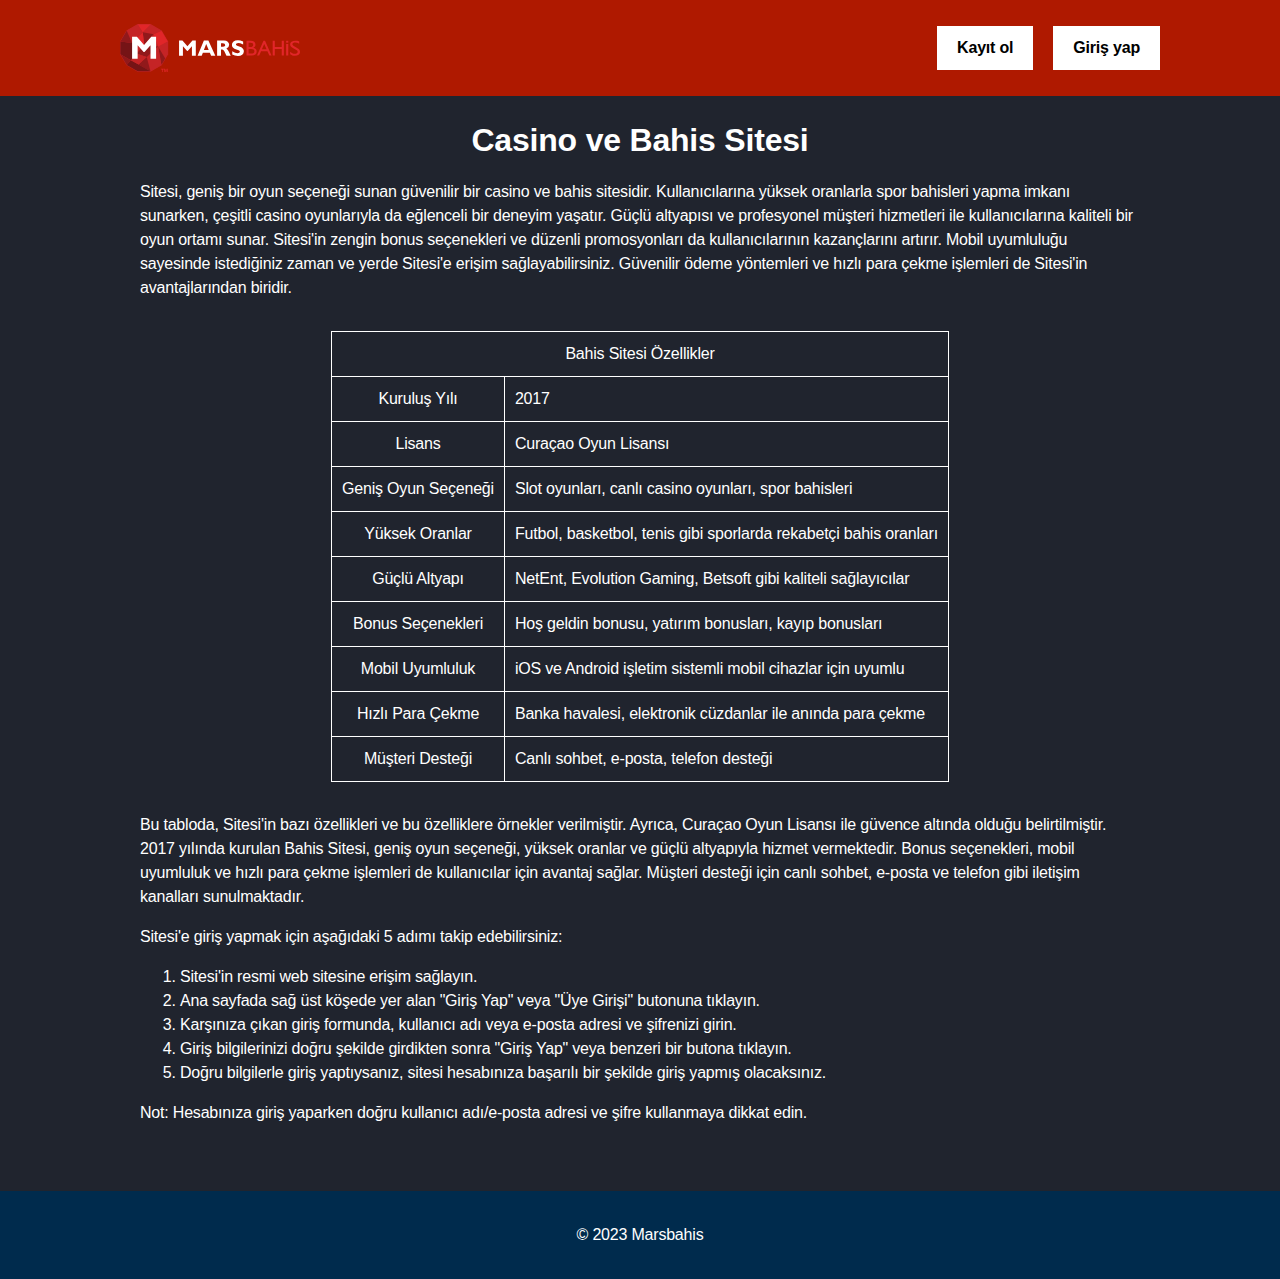
<file: index.html>
<!DOCTYPE html><html lang="tr"><head><meta charset="UTF-8"><meta name="viewport" content="width=device-width, initial-scale=1.0"><title>Marsbahis Giriş Adresi 2023 | Casino ve Bahis Sitesi</title><link rel="stylesheet" href="style.cbf093ed.css"></head><body> <header> <div> <div class="logo_container"> <a href="/"> <img src="logo.3bf34239.svg" alt="logo"> </a> </div> <div class="buttons"> <a href="/">Kayıt ol</a> <a href="/">Giriş yap</a> </div> </div> </header> <main> <section> <h1>Casino ve Bahis Sitesi</h1> <p>Sitesi, geniş bir oyun seçeneği sunan güvenilir bir casino ve bahis sitesidir. Kullanıcılarına yüksek oranlarla spor bahisleri yapma imkanı sunarken, çeşitli casino oyunlarıyla da eğlenceli bir deneyim yaşatır. Güçlü altyapısı ve profesyonel müşteri hizmetleri ile kullanıcılarına kaliteli bir oyun ortamı sunar. Sitesi'in zengin bonus seçenekleri ve düzenli promosyonları da kullanıcılarının kazançlarını artırır. Mobil uyumluluğu sayesinde istediğiniz zaman ve yerde Sitesi'e erişim sağlayabilirsiniz. Güvenilir ödeme yöntemleri ve hızlı para çekme işlemleri de Sitesi'in avantajlarından biridir. </p> <div class="table_container"> <table> <tbody> <tr> <td colspan="2">Bahis Sitesi Özellikler</td> </tr> <tr> <td>Kuruluş Yılı</td> <td>2017</td> </tr> <tr> <td>Lisans</td> <td>Curaçao Oyun Lisansı</td> </tr> <tr> <td>Geniş Oyun Seçeneği</td> <td>Slot oyunları, canlı casino oyunları, spor bahisleri</td> </tr> <tr> <td>Yüksek Oranlar</td> <td>Futbol, basketbol, tenis gibi sporlarda rekabetçi bahis oranları</td> </tr> <tr> <td>Güçlü Altyapı</td> <td>NetEnt, Evolution Gaming, Betsoft gibi kaliteli sağlayıcılar</td> </tr> <tr> <td>Bonus Seçenekleri</td> <td>Hoş geldin bonusu, yatırım bonusları, kayıp bonusları</td> </tr> <tr> <td>Mobil Uyumluluk</td> <td>iOS ve Android işletim sistemli mobil cihazlar için uyumlu</td> </tr> <tr> <td>Hızlı Para Çekme</td> <td>Banka havalesi, elektronik cüzdanlar ile anında para çekme</td> </tr> <tr> <td>Müşteri Desteği</td> <td>Canlı sohbet, e-posta, telefon desteği</td> </tr> </tbody> </table> </div> <p>Bu tabloda, Sitesi'in bazı özellikleri ve bu özelliklere örnekler verilmiştir. Ayrıca, Curaçao Oyun Lisansı ile güvence altında olduğu belirtilmiştir. 2017 yılında kurulan Bahis Sitesi, geniş oyun seçeneği, yüksek oranlar ve güçlü altyapıyla hizmet vermektedir. Bonus seçenekleri, mobil uyumluluk ve hızlı para çekme işlemleri de kullanıcılar için avantaj sağlar. Müşteri desteği için canlı sohbet, e-posta ve telefon gibi iletişim kanalları sunulmaktadır. </p> <p>Sitesi'e giriş yapmak için aşağıdaki 5 adımı takip edebilirsiniz:</p> <ol> <li>Sitesi'in resmi web sitesine erişim sağlayın.</li> <li>Ana sayfada sağ üst köşede yer alan "Giriş Yap" veya "Üye Girişi" butonuna tıklayın.</li> <li>Karşınıza çıkan giriş formunda, kullanıcı adı veya e-posta adresi ve şifrenizi girin.</li> <li>Giriş bilgilerinizi doğru şekilde girdikten sonra "Giriş Yap" veya benzeri bir butona tıklayın.</li> <li>Doğru bilgilerle giriş yaptıysanız, sitesi hesabınıza başarılı bir şekilde giriş yapmış olacaksınız.</li> </ol> <p>Not: Hesabınıza giriş yaparken doğru kullanıcı adı/e-posta adresi ve şifre kullanmaya dikkat edin.</p> </section> </main> <footer> <div> <span>© 2023 Marsbahis</span> </div> </footer> <script type="text/javascript" src="main.116055be.js"></script> </body></html>
</file>
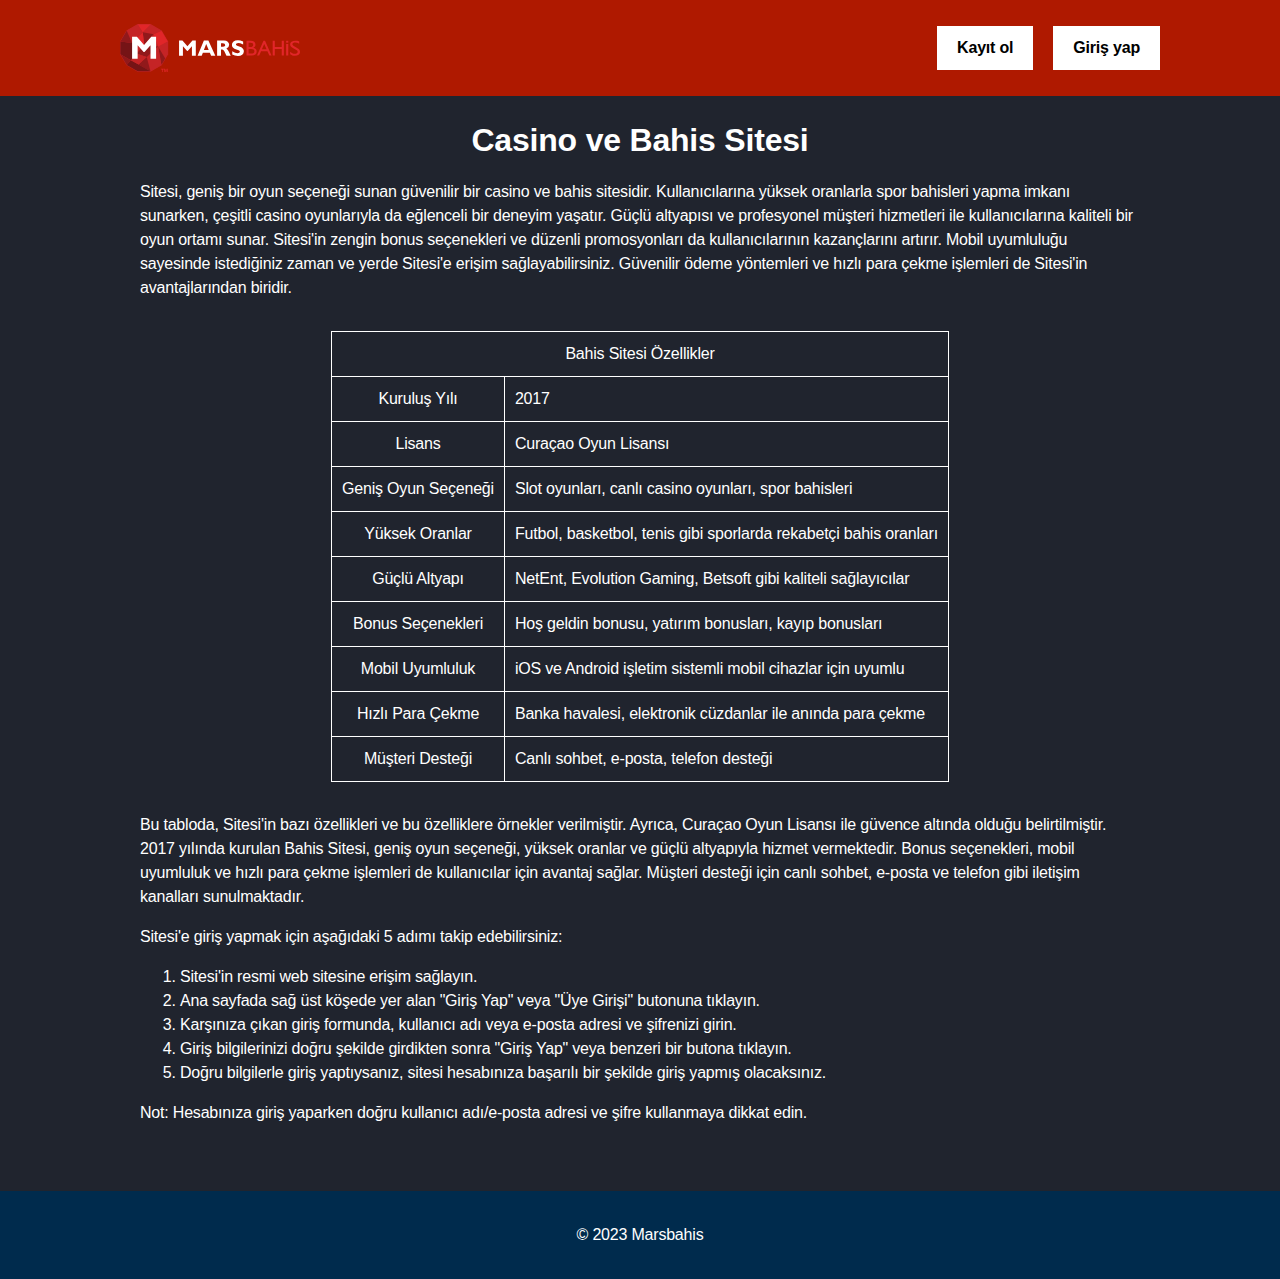
<file: src/index.html>
<!DOCTYPE html>
<html lang="tr">
  <head>
    <meta charset="UTF-8">
    <meta name="viewport" content="width=device-width, initial-scale=1.0">
    <title>Marsbahis Giriş Adresi 2023 | Casino ve Bahis Sitesi</title>
    <link rel="stylesheet" href="./styles/style.css">
  </head>
  <body>
    <header>
      <div>
        <div class="logo_container">
          <a href="/">
            <img src="images/logo.svg" alt="logo">
          </a>
        </div>
        <div class="buttons">
          <a href="/">Kayıt ol</a>
          <a href="/">Giriş yap</a>
        </div>
      </div>
    </header>
    <main>
      <section>
        <h1>Casino ve Bahis Sitesi</h1>
        <p>Sitesi, geniş bir oyun seçeneği sunan güvenilir bir casino ve bahis sitesidir.
          Kullanıcılarına yüksek oranlarla spor bahisleri yapma imkanı sunarken, 
          çeşitli casino oyunlarıyla da eğlenceli bir deneyim yaşatır. Güçlü altyapısı 
          ve profesyonel müşteri hizmetleri ile kullanıcılarına kaliteli bir oyun ortamı 
          sunar. Sitesi'in zengin bonus seçenekleri ve düzenli promosyonları da 
          kullanıcılarının kazançlarını artırır. Mobil uyumluluğu sayesinde istediğiniz 
          zaman ve yerde Sitesi'e erişim sağlayabilirsiniz. Güvenilir ödeme 
          yöntemleri ve hızlı para çekme işlemleri de Sitesi'in avantajlarından biridir.
        </p>
        <div class="table_container">
          <table>
            <tbody>
              <tr>
                <td colspan="2">Bahis Sitesi Özellikler</td>
              </tr>
              <tr>
                <td>Kuruluş Yılı</td>
                <td>2017</td>
              </tr>
              <tr>
                <td>Lisans</td>
                <td>Curaçao Oyun Lisansı</td>
              </tr>
              <tr>
                <td>Geniş Oyun 
                  Seçeneği</td>
                <td>Slot oyunları, canlı casino oyunları, spor bahisleri</td>
              </tr>
              <tr>
                <td>Yüksek Oranlar</td>
                <td>Futbol, basketbol, tenis gibi sporlarda rekabetçi 
                  bahis oranları</td>
              </tr>
              <tr>
                <td>Güçlü Altyapı</td>
                <td>NetEnt, Evolution Gaming, Betsoft gibi kaliteli 
                  sağlayıcılar</td>
              </tr>
              <tr>
                <td>Bonus 
                  Seçenekleri</td>
                <td>Hoş geldin bonusu, yatırım bonusları, kayıp bonusları</td>
              </tr>
              <tr>
                <td>Mobil Uyumluluk</td>
                <td>iOS ve Android işletim sistemli mobil cihazlar için 
                  uyumlu</td>
              </tr>
              <tr>
                <td>Hızlı Para Çekme</td>
                <td>Banka havalesi, elektronik cüzdanlar ile anında para 
                  çekme</td>
              </tr>
              <tr>
                <td>Müşteri Desteği</td>
                <td>Canlı sohbet, e-posta, telefon desteği</td>
              </tr>
            </tbody>
          </table>
        </div>
        <p>Bu tabloda, Sitesi'in bazı özellikleri ve bu özelliklere örnekler verilmiştir. 
          Ayrıca, Curaçao Oyun Lisansı ile güvence altında olduğu belirtilmiştir. 
          2017 yılında kurulan Bahis Sitesi, geniş oyun seçeneği, yüksek oranlar ve 
          güçlü altyapıyla hizmet vermektedir. Bonus seçenekleri, mobil uyumluluk 
          ve hızlı para çekme işlemleri de kullanıcılar için avantaj sağlar. Müşteri 
          desteği için canlı sohbet, e-posta ve telefon gibi iletişim kanalları 
          sunulmaktadır.
        </p>
        <p>Sitesi'e giriş yapmak için aşağıdaki 5 adımı takip edebilirsiniz:</p>
        <ol>
          <li>Sitesi'in resmi web sitesine erişim sağlayın.</li>
          <li>Ana sayfada sağ üst köşede yer alan "Giriş Yap" veya "Üye Girişi" 
            butonuna tıklayın.</li>
          <li>Karşınıza çıkan giriş formunda, kullanıcı adı veya e-posta adresi ve 
            şifrenizi girin.</li>
          <li>Giriş bilgilerinizi doğru şekilde girdikten sonra "Giriş Yap" veya 
            benzeri bir butona tıklayın.</li>
          <li>Doğru bilgilerle giriş yaptıysanız, sitesi hesabınıza başarılı bir şekilde
            giriş yapmış olacaksınız.</li>
        </ol>
        <p>Not: Hesabınıza giriş yaparken doğru kullanıcı adı/e-posta adresi ve şifre 
          kullanmaya dikkat edin.</p>
      </section>
    </main>
    <footer>
      <div>
        <span>© 2023 Marsbahis</span>
      </div>
    </footer>
    <script type="text/javascript" src="scripts/main.js"></script>
  </body>
</html>
</file>
<file: style.cbf093ed.css>
*{box-sizing:border-box;font-family:-apple-system,BlinkMacSystemFont,Segoe UI,Roboto,Helvetica Neue,Arial,sans-serif;scroll-behavior:smooth}body{font-size:16px;line-height:1.5;letter-spacing:-.2px;background-color:#20242e}a,body,div,footer,h1,h2,h3,header,li,table,tbody,td,tr{margin:0;padding:0}header{position:relative;z-index:1000;gap:40px;top:0;left:0;right:0;justify-content:center;padding:3px 10px;background-color:#af1900;text-align:center;color:#fff}header>div{display:flex;justify-content:space-between;align-items:center;max-width:1040px;margin:0 auto}.buttons{display:flex;gap:20px}.buttons>a{background-color:#fff;white-space:nowrap;padding:10px 20px;color:#000;text-decoration:none;font-weight:600}.table_container{overflow:auto}main{max-width:1040px;margin:0 auto}footer{margin-top:30px;background-color:#002b4d;padding:32px 0}footer>div{max-width:1040px;margin:0 auto;color:#fff}.logo_container{display:flex;align-items:center;height:90px}.logo_container>a{width:180px;height:48px;display:inline-block}main>div:first-of-type{border-bottom:1px solid #ed1c24}.center_image{position:relative;left:50%;transform:translateX(-50%);margin-top:30px;width:60%}section{padding:0 20px 20px}section:first-of-type{padding:20px}h1{text-align:center}h1,p{color:#fff}video{position:relative;left:50%;transform:translateX(-50%);margin-top:20px}.animebutton_container{display:flex;justify-content:center;padding:15px 0}.animebutton{display:block;width:233px;height:52px;line-height:52px;animation:zoom 1.5s infinite;border-radius:20px;font-weight:700;transition:transform .2s;background-color:#af1900;text-align:center;color:#fff;text-decoration:none}h2,h3,h4{color:#fff;font-size:28px;font-weight:600;line-height:1.3;letter-spacing:-1.2px}table{display:block;margin:15px auto;border-collapse:collapse;width:fit-content;overflow:auto;min-width:450px}tbody{width:100%}table td{border:1px solid #fff;padding:10px;color:#fff;vertical-align:middle}td:first-of-type{text-align:center}li{color:#fff}.image_container{align-items:center;justify-content:space-between;display:flex;margin-top:30px;gap:30px}.marsbahis_image{width:40%;height:100%}.canli,.destek,.giris{width:300px}.list_titles>li>a{color:#fff;text-decoration:none}.container{display:flex;gap:30px;justify-content:space-between;align-items:center}.questions-title{font-weight:700;font-size:24px;color:#fff;margin-top:60px;margin-bottom:30px}.dropdown{min-width:15em;position:relative;margin-top:16px}.select{background:#af1900;color:#fff;display:flex;justify-content:space-between;align-items:center;border:2px solid #af1900;border-radius:.5em;padding:12px 16px;cursor:pointer}.selected{font-size:18px;font-weight:500}.select-clicked{border:1px solid #ffd60e;border-bottom:none}.caret{width:0;height:0;border-left:5px solid transparent;border-right:5px solid transparent;border-top:6px solid #fff;transition:.3s}.caret-rotate{transform:rotate(180deg)}.menu{list-style:none;border:1px solid #af1900;box-shadow:0 .5em 1em rgba(0,0,0,.2);border-radius:.5em;color:#9fa5b5;top:3em;width:100%;opacity:0;display:none;transition:.2s;z-index:1;margin-top:16px}.menu li{padding:12px 16px;border-radius:.5em;cursor:pointer;font-size:15px;display:flex;gap:10px;align-items:center}.menu-open{display:block;padding-left:0;opacity:1;color:#fff;background-color:#af1900;opacity:.8}.dropdown__element{display:flex;flex-direction:row-reverse;justify-content:space-between}.dropdown--last{margin-bottom:93px}footer>div{text-align:center}@keyframes zoom{0%,to{transform:scale(1)}50%{transform:scale(1.2)}}@media (max-width:1024px){.dropdown{width:auto;margin-left:0}}@media (max-width:900px){.container{flex-direction:column}.homepage{width:100%}}@media (max-width:720px){header>div{flex-direction:column}.center_image{width:100%}.image_container{flex-direction:column}.marsbahis_image{width:100%}.dropdown{width:calc(100% - 32px);margin-left:16px}.select{gap:10px}.menu li,.selected{font-size:13px}}
/*# sourceMappingURL=style.cbf093ed.css.map */
</file>
<file: src/styles/style.css>
* {
  box-sizing: border-box;
  font-family: -apple-system, BlinkMacSystemFont, "Segoe UI", Roboto, "Helvetica Neue",Arial,sans-serif;
  scroll-behavior: smooth;
}

body {
  font-size: 16px;
  line-height: 1.5;
  letter-spacing: -.2px;
  background-color: rgba(32,36,46,1);
}

body, a, div, h1, h2, h3, header, footer, li, table, tr, td, tbody {
  margin: 0;
  padding: 0;
}

header {
  position: relative;
  z-index: 1000;
  gap: 40px;
  top: 0;
  left: 0;
  right: 0;
  justify-content: center;
  padding: 3px 10px;
  background-color: #af1900;
  text-align: center;
  color: #fff;
}

header > div {
  display: flex;
  justify-content: space-between;
  align-items: center;
  max-width: 1040px;
  margin: 0 auto;
}
.buttons {
  display: flex;
  gap: 20px;
}

.buttons > a {
  background-color: white;
  white-space: nowrap;
  padding: 10px 20px;
  color: black;
  text-decoration: none;
  font-weight: 600;
}

.table_container {
  overflow: auto;
}

main {
  max-width: 1040px;
  margin: 0 auto;
}

footer {
  margin-top: 30px;
  background-color: #002b4d;
  padding: 32px 0;
}

footer > div {
  max-width: 1040px;
  margin: 0 auto;
  color: #fff;
}

.logo_container {
  display: flex;
  align-items: center;
  height: 90px;
}

.logo_container > a {
  width: 180px;
  height: 48px;
  display: inline-block;
}

main > div:first-of-type {
  border-bottom: 1px solid #ed1c24;
}

.center_image {
  position: relative;
  left: 50%;
  transform: translateX(-50%);
  margin-top: 30px;
  width: 60%;
}

section {
  padding: 20px;
  padding-top: 0;
}

section:first-of-type {
  padding: 20px;
}

h1 {
  color: #fff;
  text-align: center;
}

p {
  color: #fff;
}

video {
  position: relative;
  left: 50%;
  transform: translateX(-50%);
  margin-top: 20px;
}

.animebutton_container {
  display: flex;
  justify-content: center;
  padding: 15px 0;
}

.animebutton {
  display: block;
  width: 233px;
  height: 52px;
  line-height: 52px;
  animation: 1.5s infinite zoom;
  border-radius: 20px;
  font-weight: 700;
  transition: transform 0.2s;
  background-color: #af1900;
  text-align: center;
  color: #fff;
  text-decoration: none;
}

h2, h3, h4 {
  color: #fff;
  font-size: 28px;
  font-weight: 600;
  line-height: 1.3;
  letter-spacing: -1.2px;
}

table {
  display: block;
  margin: 15px auto;
  border-collapse: collapse;
  width: fit-content;
  overflow: auto;
  min-width: 450px;
}

tbody {
  width: 100%;
}

table td {
  border: 1px solid #fff;
  padding: 10px;
  color: #fff;
  vertical-align: middle;
}

td:first-of-type {
  text-align: center;
}

li {
  color: #fff;
}

.image_container {
  align-items: center;
  justify-content: space-between;
  display: flex;
  margin-top: 30px;
  gap: 30px;
}

.marsbahis_image {
  width: 40%;
  height: 100%;
}

.canli, .destek, .giris {
  width: 300px;
}

.list_titles > li > a {
  color: #fff;
  text-decoration: none;
}

.container {
  display: flex;
  gap: 30px;
  justify-content: space-between;
  align-items: center;
}


.questions-title {
  font-weight: 700;
  font-size: 24px;
  color: white;
  margin-top: 60px;
  margin-bottom: 30px;
}

.dropdown {
  min-width: 15em;
  position: relative;
  margin-top: 16px;
}

.select {
  background: #af1900;
  color: #fff;
  display: flex;
  justify-content: space-between;
  align-items: center;
  border: 2px #af1900 solid;
  border-radius: 0.5em;
  padding: 12px 16px;
  cursor: pointer;
}

.selected {
  font-size: 18px;
  font-weight: 500;
}

.select-clicked {
  border: 1px #FFD60E solid;
  border-bottom: none;
}

.caret {
  width: 0;
  height: 0;
  border-left: 5px solid transparent;
  border-right: 5px solid transparent;
  border-top: 6px solid #fff;
  transition: 0.3s;
}

.caret-rotate {
  transform: rotate(180deg);
}

.menu {
  list-style: none;
  border: 1px #af1900 solid;
  box-shadow: 0 0.5em 1em rgba(0, 0, 0, 0.2);
  border-radius: 0.5em;
  color: #9fa5b5;
  top: 3em;
  width: 100%;
  opacity: 0;
  display: none;
  transition: 0.2s;
  z-index: 1;
  margin-top: 16px;
}

.menu li {
  padding: 12px 16px;
  border-radius: 0.5em;
  cursor: pointer;
  font-size: 15px;
  display: flex;
  gap: 10px;
  align-items: center;
}

.menu-open {
  display: block;
  padding-left: 0;
  opacity: 1;
  color: #fff;
  background-color: #af1900;
  opacity: 0.8;
}

.dropdown__element {
  display: flex;
  flex-direction: row-reverse;
  justify-content: space-between;
}

.dropdown--last {
  margin-bottom: 93px;
}

footer > div {
  text-align: center;
}

@keyframes zoom {
  0%, 100% {
    transform: scale(1,1);
  } 50% {
    transform: scale(1.2,1.2);
  }
}

@media (max-width: 1024px) {
  .dropdown {
    width: auto;
    margin-left: 0;
  }
}

@media (max-width: 900px) {
  .container {
    flex-direction: column;
  }

  .homepage {
    width: 100%;
  }
}

@media (max-width: 720px) {
  header > div {
    flex-direction: column;
  }

  .center_image {
    width: 100%;
  }

  .image_container {
    flex-direction: column;
  }

  .marsbahis_image {
    width: 100%;
  }

  .dropdown {
    width: calc(100% - 32px);
    margin-left: 16px;
  }

  .select {
    gap: 10px;
  }

  .menu li, .selected {
    font-size: 13px;
  }
}
</file>
